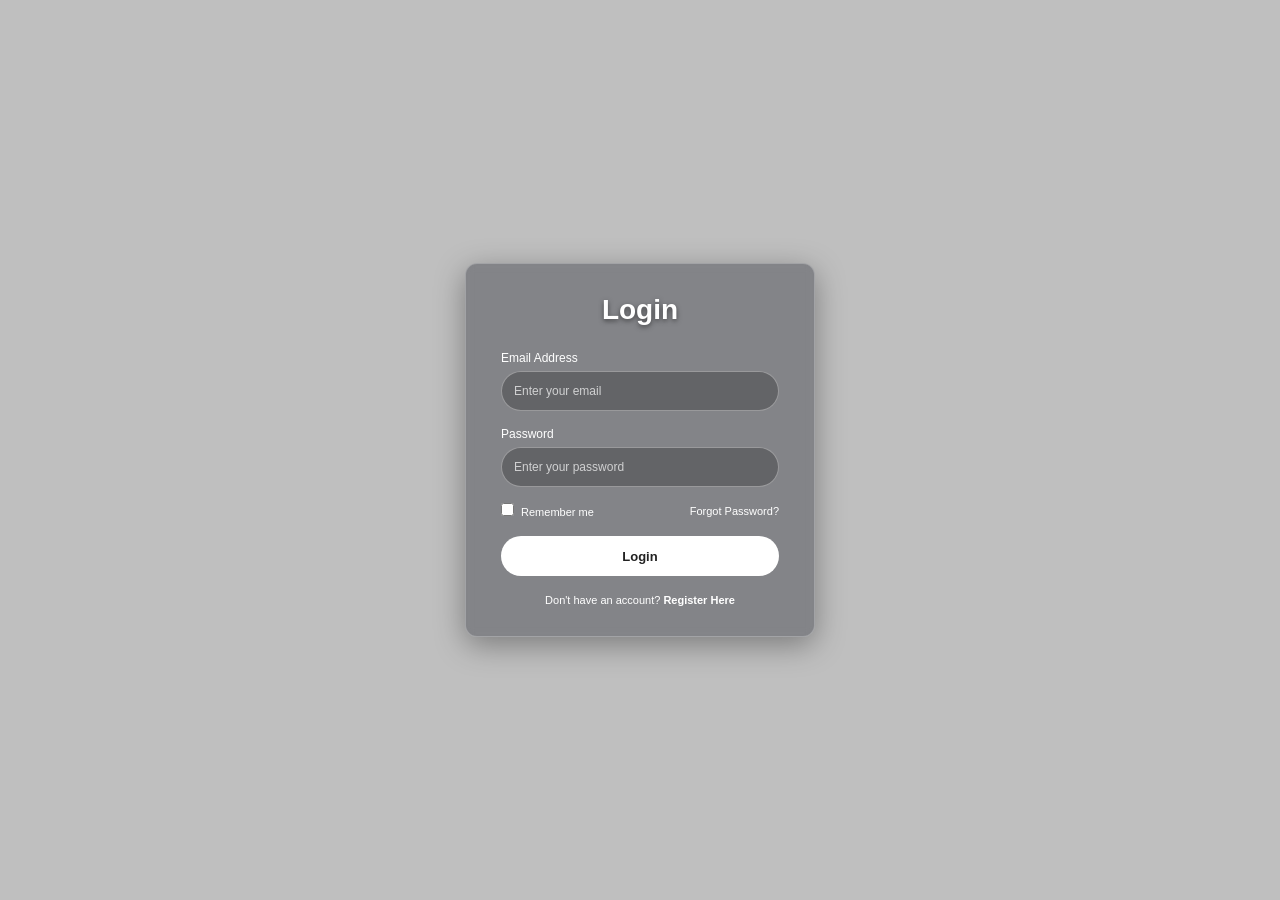
<file: index.html>
<!DOCTYPE html>
<html lang="en">

<head>
    <meta charset="UTF-8">
    <meta name="viewport" content="width=device-width, initial-scale=1.0">

    <title>Login</title>

    <link rel="stylesheet" href="style.css">
</head>

<body>

    <main class="background">

        <section class="login-box">

            <h1>Login</h1>

            <form id="loginForm">

                <div class="input-box">

                    <label for="email">
                        Email Address
                    </label>

                    <input
                        type="email"
                        id="loginEmail"
                        name="email"
                        placeholder="Enter your email"
                        required
                    >

                </div>

                <div class="input-box">

                    <label for="password">
                        Password
                    </label>

                    <input
                        type="password"
                        id="loginPassword"
                        name="password"
                        placeholder="Enter your password"
                        required
                    >

                </div>

                <div class="remember">

                    <label>
                        <input type="checkbox">
                        Remember me
                    </label>

                    <a href="forgot.html">
                        Forgot Password?
                    </a>

                </div>

                <button type="submit">
                    Login
                </button>

                <p id="loginMessage"></p>

            </form>

            <p class="account-text">

                Don't have an account?

                <a href="register.html">
                    Register Here
                </a>

            </p>

        </section>

    </main>

</body>

</html>
</file>
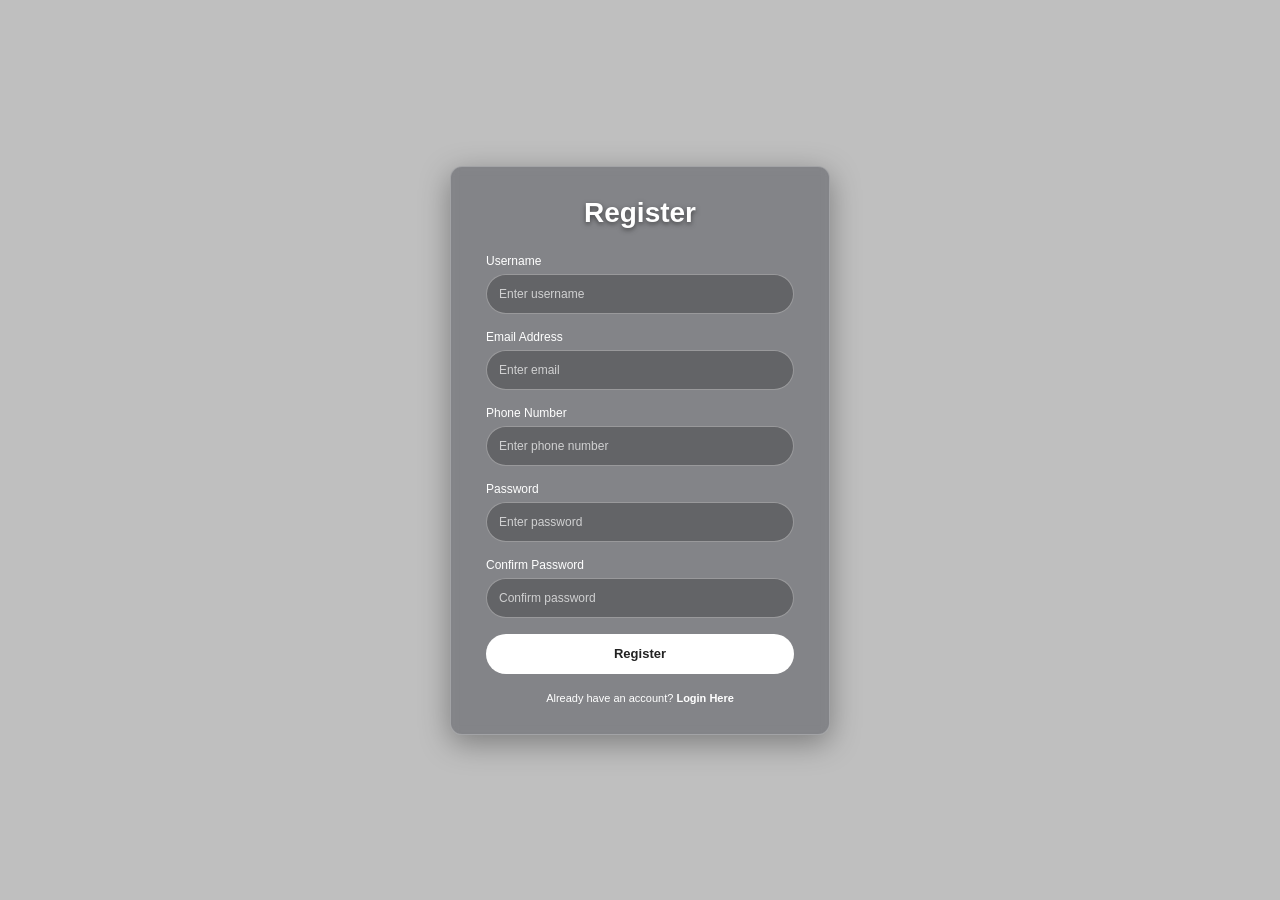
<file: register.html>
<!DOCTYPE html>
<html lang="en">

<head>

    <meta charset="UTF-8">

    <meta
        name="viewport"
        content="width=device-width, initial-scale=1.0"
    >

    <title>Register</title>

    <link rel="stylesheet" href="style.css">

</head>

<body>

    <main class="background">

        <section class="register-box">

            <h1>Register</h1>


            <form action="home.html" method="get">

                <div class="input-box">

                    <label for="username">
                        Username
                    </label>

                    <input
                        type="text"
                        id="username"
                        name="username"
                        placeholder="Enter username"
                        required
                    >

                </div>

                <div class="input-box">

                    <label for="email">
                        Email Address
                    </label>

                    <input
                        type="email"
                        id="email"
                        name="email"
                        placeholder="Enter email"
                        required
                    >

                </div>

                <div class="input-box">

                    <label for="phone">
                        Phone Number
                    </label>

                    <input
                        type="tel"
                        id="phone"
                        name="phone"
                        placeholder="Enter phone number"
                        required
                    >

                </div>

                <div class="input-box">

                    <label for="password">
                        Password
                    </label>

                    <input
                        type="password"
                        id="password"
                        name="password"
                        placeholder="Enter password"
                        minlength="8"
                        required
                    >

                </div>

                <div class="input-box">

                    <label for="confirm-password">
                        Confirm Password
                    </label>

                    <input
                        type="password"
                        id="confirm-password"
                        name="confirm-password"
                        placeholder="Confirm password"
                        minlength="8"
                        required
                    >

                </div>

                <button type="submit">
                    Register
                </button>

            </form>

            <p class="account-text">

                Already have an account?

                <a href="index.html">
                    Login Here
                </a>

            </p>

        </section>

    </main>

</body>

</html>
</file>
<file: style.css>
* {
    margin: 0;
    padding: 0;
    box-sizing: border-box;
}

body {
    font-family: Arial, sans-serif;
}

.background {

    width: 100%;

    min-height: 100vh;

    display: flex;

    justify-content: center;

    align-items: center;

    position: relative;

    background-image:
        linear-gradient(
            rgba(0, 0, 0, 0.25),
            rgba(0, 0, 0, 0.25)
        ),
        url("https://th.bing.com/th/id/OIGP.RlQh3GPTNKucPSQY_BgZ?r=0&pid=ImgGn");

    background-size: cover;

    background-position: center;

    background-repeat: no-repeat;

}


.login-box,
.register-box {

    width: 350px;

    padding: 30px 35px;

    background: rgba(20, 25, 35, 0.35);

    border: 1px solid rgba(255, 255, 255, 0.25);

    border-radius: 12px;

    backdrop-filter: blur(5px);

    box-shadow:
        0 8px 30px rgba(0, 0, 0, 0.35);

}

.register-box {

    width: 380px;

}

.login-box h1,
.register-box h1 {

    text-align: center;

    color: white;

    font-size: 28px;

    margin-bottom: 25px;

    font-weight: 600;

    text-shadow:
        0 2px 5px rgba(0, 0, 0, 0.5);

}


.input-box {

    margin-bottom: 16px;

}


.input-box label {

    display: block;

    color: white;

    font-size: 12px;

    margin-bottom: 6px;

}


.input-box input {

    width: 100%;

    height: 40px;

    padding: 8px 12px;

    border: 1px solid
        rgba(255, 255, 255, 0.35);

    border-radius: 20px;

    background: rgba(0, 0, 0, 0.25);

    color: white;

    outline: none;

    font-size: 12px;

}

.input-box input::placeholder {

    color: rgba(255, 255, 255, 0.7);

}


.input-box input:focus {

    border-color: white;

    background: rgba(0, 0, 0, 0.35);

}


.remember {

    display: flex;

    justify-content: space-between;

    align-items: center;

    margin: 5px 0 18px;

    font-size: 11px;

}


.remember label {

    color: white;

}


.remember input {

    margin-right: 4px;

}


.remember a {

    color: white;

    text-decoration: none;

}


.remember a:hover {

    text-decoration: underline;

}


button {

    width: 100%;

    height: 40px;

    border: none;

    border-radius: 20px;

    background: white;

    color: #222;

    font-size: 13px;

    font-weight: bold;

    cursor: pointer;

    transition: 0.3s;

}


button:hover {

    background: #eeeeee;

    transform: translateY(-1px);

}



.account-text {

    text-align: center;

    color: white;

    font-size: 11px;

    margin-top: 18px;

}


.account-text a {

    color: white;

    font-weight: bold;

    text-decoration: none;

}


.account-text a:hover {

    text-decoration: underline;

}


@media (max-width: 600px) {

    .background {

        padding: 20px;

    }


    .login-box,
    .register-box {

        width: 100%;

        max-width: 350px;

        padding: 25px 25px;

    }


    .register-box {

        max-width: 350px;

    }

}


.home-page {
    width: 100%;
    min-height: 100vh;
}


.navbar {

    position: absolute;

    top: 0;
    left: 0;

    width: 100%;

    padding: 22px 7%;

    display: flex;

    justify-content: space-between;

    align-items: center;

    z-index: 10;
}


.logo {

    color: white;

    font-size: 18px;

    font-weight: bold;
}


.nav-links {

    display: flex;

    gap: 28px;
}


.nav-links a {

    color: white;

    text-decoration: none;

    font-size: 13px;

    font-weight: 500;
}


.nav-links a:hover {

    color: #d7a8ff;
}
.discover-section {
    min-height: 100vh;

    display: flex;
    align-items: center;
    justify-content: center;

    text-align: center;

    padding: 100px 8%;

    background-image:
        linear-gradient(
            rgba(0, 0, 0, 0.30),
            rgba(0, 0, 0, 0.45)
        ),
        url("https://wallpaperbat.com/img/8598840-fantasy-and-anime-wallpaper.jpg");

    background-size: cover;
    background-position: center;
    background-repeat: no-repeat;
}


.discover-content {

    max-width: 700px;

    color: white;
}


.discover-content h1 {

    margin: 15px 0 20px;

    font-family: Georgia, serif;

    font-size: 65px;

    line-height: 1.05;

    color: white;
}


.discover-content p:not(.section-label) {

    max-width: 550px;

    margin: auto;

    color: rgba(255,255,255,0.9);

    line-height: 1.8;

    font-size: 15px;
}


.section-label {

    color: #d7a8ff;

    font-size: 11px;

    letter-spacing: 3px;

    font-weight: bold;
}


.hero-buttons {

    margin-top: 30px;

    display: flex;

    justify-content: center;

    gap: 12px;
}


.hero-button,
.outline-button,
.dark-button {

    display: inline-block;

    padding: 13px 28px;

    border-radius: 25px;

    text-decoration: none;

    font-size: 13px;

    font-weight: bold;
}


.hero-button {

    background: white;

    color: #281337;
}


.outline-button {

    color: white;

    border: 1px solid white;
}


.hero-button:hover {

    background: #ead8ff;
}


.outline-button:hover {

    background: rgba(255,255,255,0.15);
}


.about-section {

    min-height: 650px;

    padding: 100px 8%;

    display: flex;

    align-items: center;

    justify-content: center;

    gap: 70px;

    background-image:
        linear-gradient(
            rgba(23, 17, 37, 0.55),
            rgba(23, 17, 37, 0.70)
        ),
        url("https://images-wixmp-ed30a86b8c4ca887773594c2.wixmp.com/f/429428d5-802a-4d9f-ac86-10edbdffd179/dj7zbeq-e2dd461d-968d-4e9c-963d-63df674da9dd.jpg/v1/fill/w_1182,h_676,q_70,strp/a_glowing_moonlight_river_of_glittering_fireflys_by_steelbolt31_dj7zbeq-pre.jpg?token=eyJ0eXAiOiJKV1QiLCJhbGciOiJIUzI1NiJ9.[base64].jeKq5pS1JbpXlY64INSeJ1gnXP1v1IgTh1bVY1oj57Q");

    background-size: cover;
    background-position: center;
    background-repeat: no-repeat;
}


.about-image {

    width: 500px;

    height: 400px;

    overflow: hidden;

    border-radius: 20px;
}


.about-image img {

    width: 100%;

    height: 100%;

    object-fit: cover;

    transition: 0.4s;
}


.about-image img:hover {

    transform: scale(1.05);
}


.about-content {

    max-width: 500px;

    color: white;
}


.about-content h2 {

    margin: 15px 0 20px;

    font-family: Georgia, serif;

    font-size: 45px;

    line-height: 1.15;
}


.about-content p:not(.section-label) {

    color: #bdb7c9;

    font-size: 14px;

    line-height: 1.8;

    margin-bottom: 15px;
}


.dark-button {

    margin-top: 15px;

    background: #a46bc3;

    color: white;
}


.dark-button:hover {

    background: #8c51ad;
}


.explore-section {

    padding: 100px 8%;

    text-align: center;

    background-image:
        linear-gradient(
            rgba(20, 12, 35, 0.48),
            rgba(20, 12, 35, 0.58)
        ),
        url("https://images-wixmp-ed30a86b8c4ca887773594c2.wixmp.com/f/b3a300bc-44ab-4212-acf6-01e6a1b280ca/di7nnd0-cb7638f3-a711-4c2b-bd6c-b0ee036e97c8.png/v1/fill/w_1193,h_670,q_70,strp/dark_sky__2_of_2__by_dark2meow_di7nnd0-pre.jpg?token=eyJ0eXAiOiJKV1QiLCJhbGciOiJIUzI1NiJ9.[base64].0g2NhzZ7ekQU3ntIWw-zGwHb6txLzIhg7D3-16sHadw");

    background-size: cover;
    background-position: center;
    background-repeat: no-repeat;

    color: white;
}


.explore-section h2 {

    margin: 15px 0;

    font-family: Georgia, serif;

    font-size: 45px;
}


.explore-description {

    color: #77717d;

    font-size: 14px;

    margin-bottom: 45px;
}

.explore-cards {

    max-width: 1100px;

    margin: auto;

    display: grid;

    grid-template-columns:
        repeat(3, 1fr);

    gap: 25px;
}


.place-card {

    overflow: hidden;

    background: white;

    border-radius: 18px;

    text-align: left;

    box-shadow:
        0 10px 30px
        rgba(30,20,40,0.12);

    transition: 0.3s;
}


.place-card:hover {

    transform: translateY(-7px);
}


.place-card img {

    width: 100%;

    height: 200px;

    object-fit: cover;

    display: block;
}


.card-content {

    padding: 25px;
}


.card-content h3 {

    margin-bottom: 10px;

    font-size: 19px;
}


.card-content p {

    color: #77717d;

    font-size: 13px;

    line-height: 1.7;

    margin-bottom: 18px;
}


.card-content a {

    color: #81509e;

    font-size: 12px;

    font-weight: bold;

    text-decoration: none;
}


.card-content a:hover {

    text-decoration: underline;
}


footer {

    padding: 30px;

    text-align: center;

    background: #0d0918;

    color: #777080;

    font-size: 11px;

    line-height: 2;
}


@media (max-width: 750px) {

    .navbar {

        padding: 18px 20px;

    }


    .nav-links {

        gap: 12px;

    }


    .nav-links a {

        font-size: 10px;

    }


    .logo {

        font-size: 14px;

    }


    .discover-content h1 {

        font-size: 45px;

    }


    .about-section {

        flex-direction: column;

        padding: 70px 25px;

        gap: 40px;

        text-align: center;

    }


    .about-image {

        width: 100%;

        max-width: 500px;

        height: 300px;

    }


    .about-content h2 {

        font-size: 36px;

    }


    .explore-section {

        padding: 70px 25px;

    }


    .explore-section h2 {

        font-size: 36px;

    }


    .explore-cards {

        grid-template-columns: 1fr;

    }

}

/* EXPANDABLE DISCOVER */

.place-card details {
    margin-top: 18px;
}

.place-card summary {
    cursor: pointer;
    list-style: none;
    color: #81509e;
    font-size: 12px;
    font-weight: bold;
}

.place-card summary::-webkit-details-marker {
    display: none;
}

.place-card summary:hover {
    text-decoration: underline;
}

.place-description {
    margin-top: 15px;
    padding: 18px;
    background: #f5f1f7;
    border-radius: 12px;
}

.place-description p {
    margin-bottom: 10px;
    color: #68616f;
    font-size: 13px;
    line-height: 1.7;
}

.place-description p:last-child {
    margin-bottom: 0;
}

.explore-section h2 {
    color: white;
}

.explore-section .explore-description {
    color: rgba(255, 255, 255, 0.88);
}
</file>
